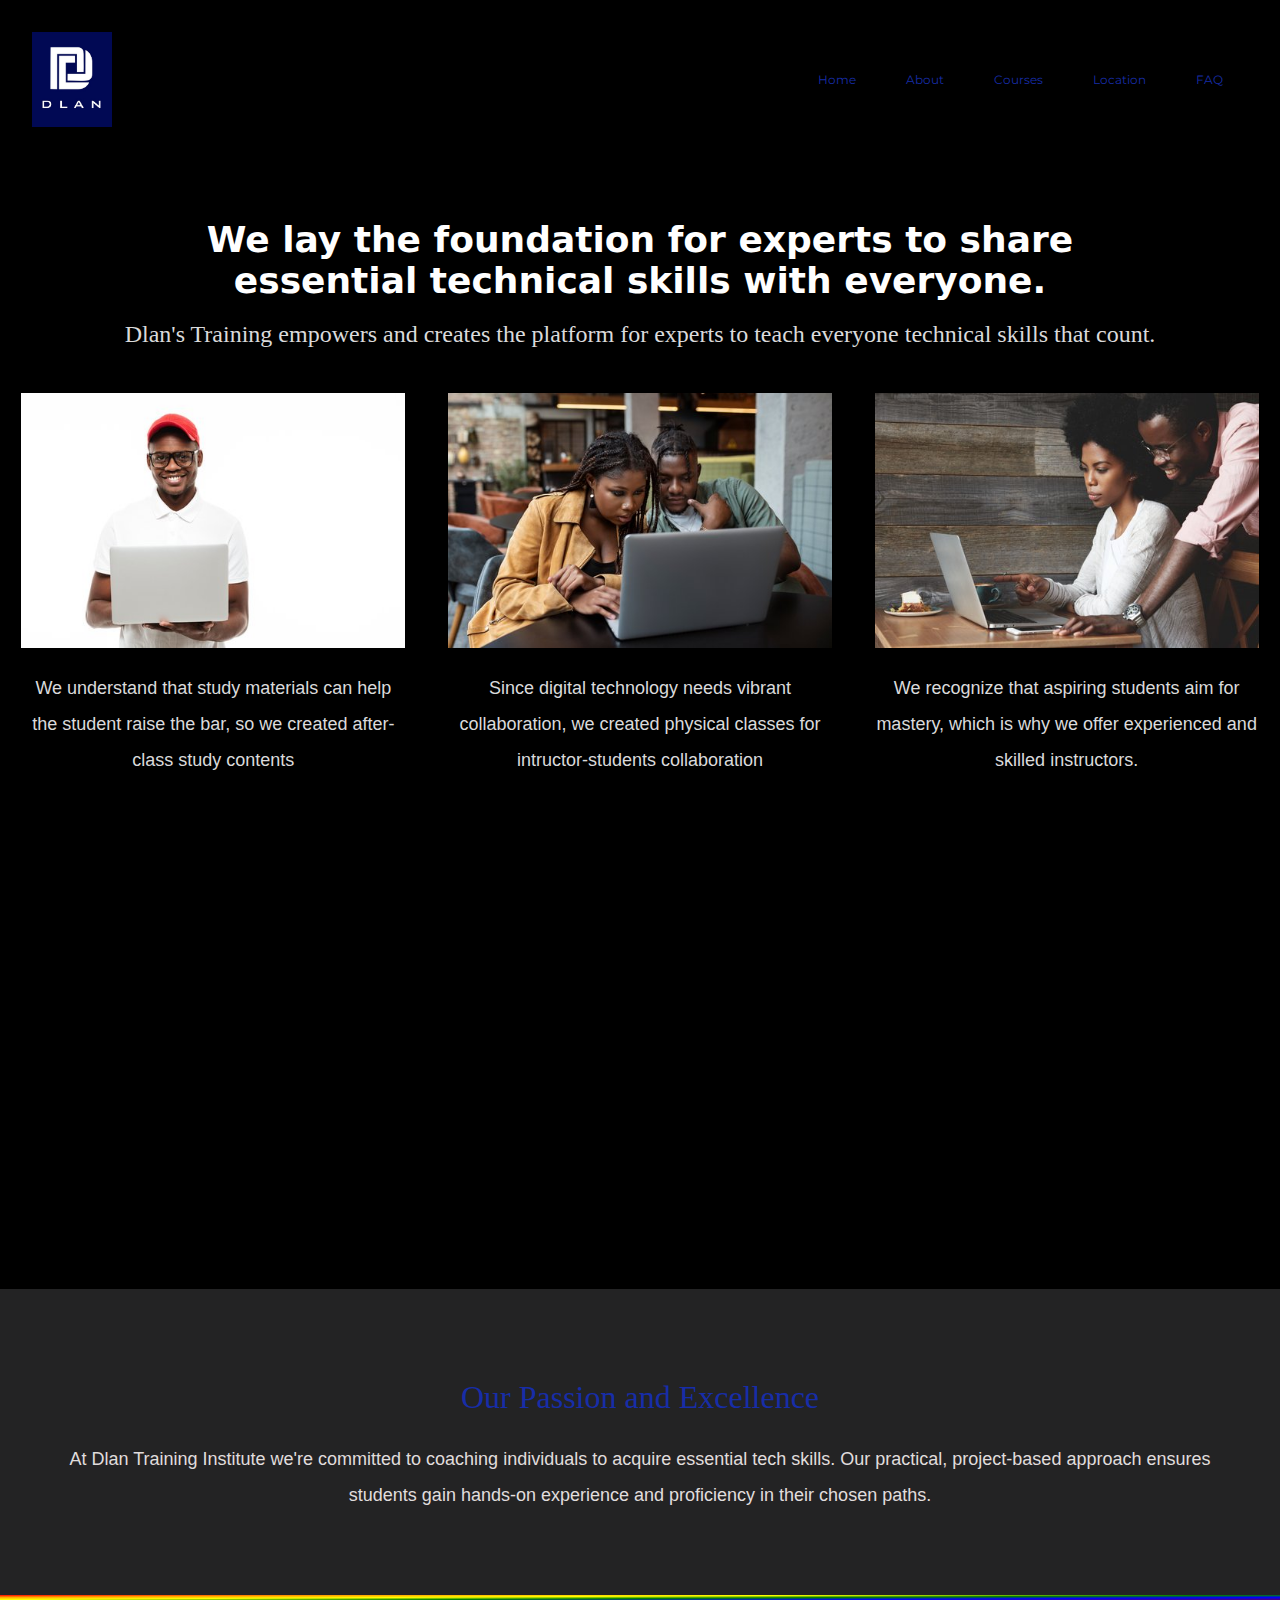
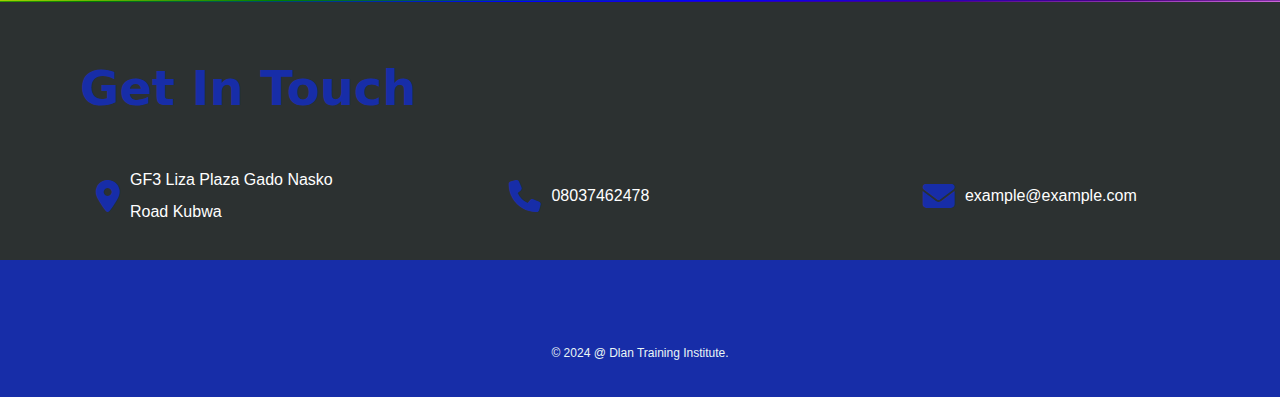
<file: About.html>
<!DOCTYPE html>
<html>
<head>
  <meta charset="utf-8">
  <meta name="viewport" content="width=device-width, initial-scale=1.0">
  <title>Office project</title>
 <link rel="stylesheet" href="https://cdnjs.cloudflare.com/ajax/libs/font-awesome/6.5.1/css/all.min.css">

  <link rel="stylesheet" href="styles.css">
 
  <link href="https://fonts.googleapis.com/css?family=Merriweather|Montserrat|Sacramento" rel="stylesheet">
  <link rel="icon" href="favicon.ico">
</head>
<body>
  <div class="navbar">
     <img src="dlan-logo.JPG" alt="logo" class="logo">
    <button class="hamburger" aria-label="Menu" aria-controls="menu">
      <i class="fa-solid fa-bars bars"></i>
    </button>
  <ul class="navlinks"  id="menu">
    <li class="links"><a href="index.html">Home</a></li>
    <li class="links"><a href="About.html">About</a></li> 
    <li class="links"><a href="Courses.html">Courses</a></li> 
    <li class="links"><a href="Location.html">Location</a></li> 
    <li class="links"><a href="FAQ.html">FAQ</a></li> 
  </ul>
  
  </div>
  <div class="About-top-container">
    <div class="header-text">
      <h1> We lay the foundation for experts to share <br> essential technical skills with everyone.</h1>
      <h2>Dlan's Training empowers and creates the platform for experts to teach everyone technical skills that count.</h2>
      
      </div>
   
      <div class="image-container">
        <div class="sing-image-container">
        <div class="image-wrapper">
          <img src="images/image1.jpg" alt="Image 1">
        </div>
         <div class="image-text">
            <p>We understand that study materials can help the student raise the bar, so we created after-class study contents</p>
         </div>
        </div>
        <div class="sing-image-container">
        <div class="image-wrapper">
          <img src="images/image2.jpg" alt="Image 2">
        </div>
        <div class="image-text">
           <p>Since digital technology needs vibrant collaboration, we created physical classes for intructor-students collaboration</p>
         </div>
    </div>
    <div class="sing-image-container">

        <div class="image-wrapper">
          <img src="images/image3.jpg" alt="Image 3">
        </div>
        <div class="image-text">
            <p>We recognize that aspiring students aim for mastery, which is why we offer experienced and skilled instructors.</p>
         </div>
      </div>
    
      
    </div>
   
  </div>
</div>
<div class="about-middle-container">
    <h2>Our Passion and Excellence</h2>
    <p>At Dlan Training Institute we're committed to coaching individuals to acquire essential tech skills. Our practical, project-based approach ensures students gain hands-on experience and proficiency in their chosen paths.</p>
 </div>
<div class="gradient"></div>
<div class="fourth-middle-container">
  <h1>Get In Touch</h1>
  <div class="contact-container">
    <div class="contact-info">
      <i class="fas fa-map-marker-alt"></i>
      <p>GF3 Liza Plaza Gado Nasko Road Kubwa</p>
    </div>
    <div class="contact-info">
      <i class="fas fa-phone"></i>
      <p>08037462478</p>
    </div>
    <div class="contact-info">
<i class="fas fa-envelope"></i>
<p>example@example.com</p>
</div>
  </div>
  
  
  
</div>

<div class="bottom-container">
  <a class="footer-link" href="">Instagram</a>
  <a class="footer-link" href="">Twitter</a>
  <a class="footer-link" href="">Facebook</a>
  <p class="copyright">© 2024 @ Dlan Training Institute.</p>
</div>
  <script src="index.js"></script>
</body>
</html>
</file>
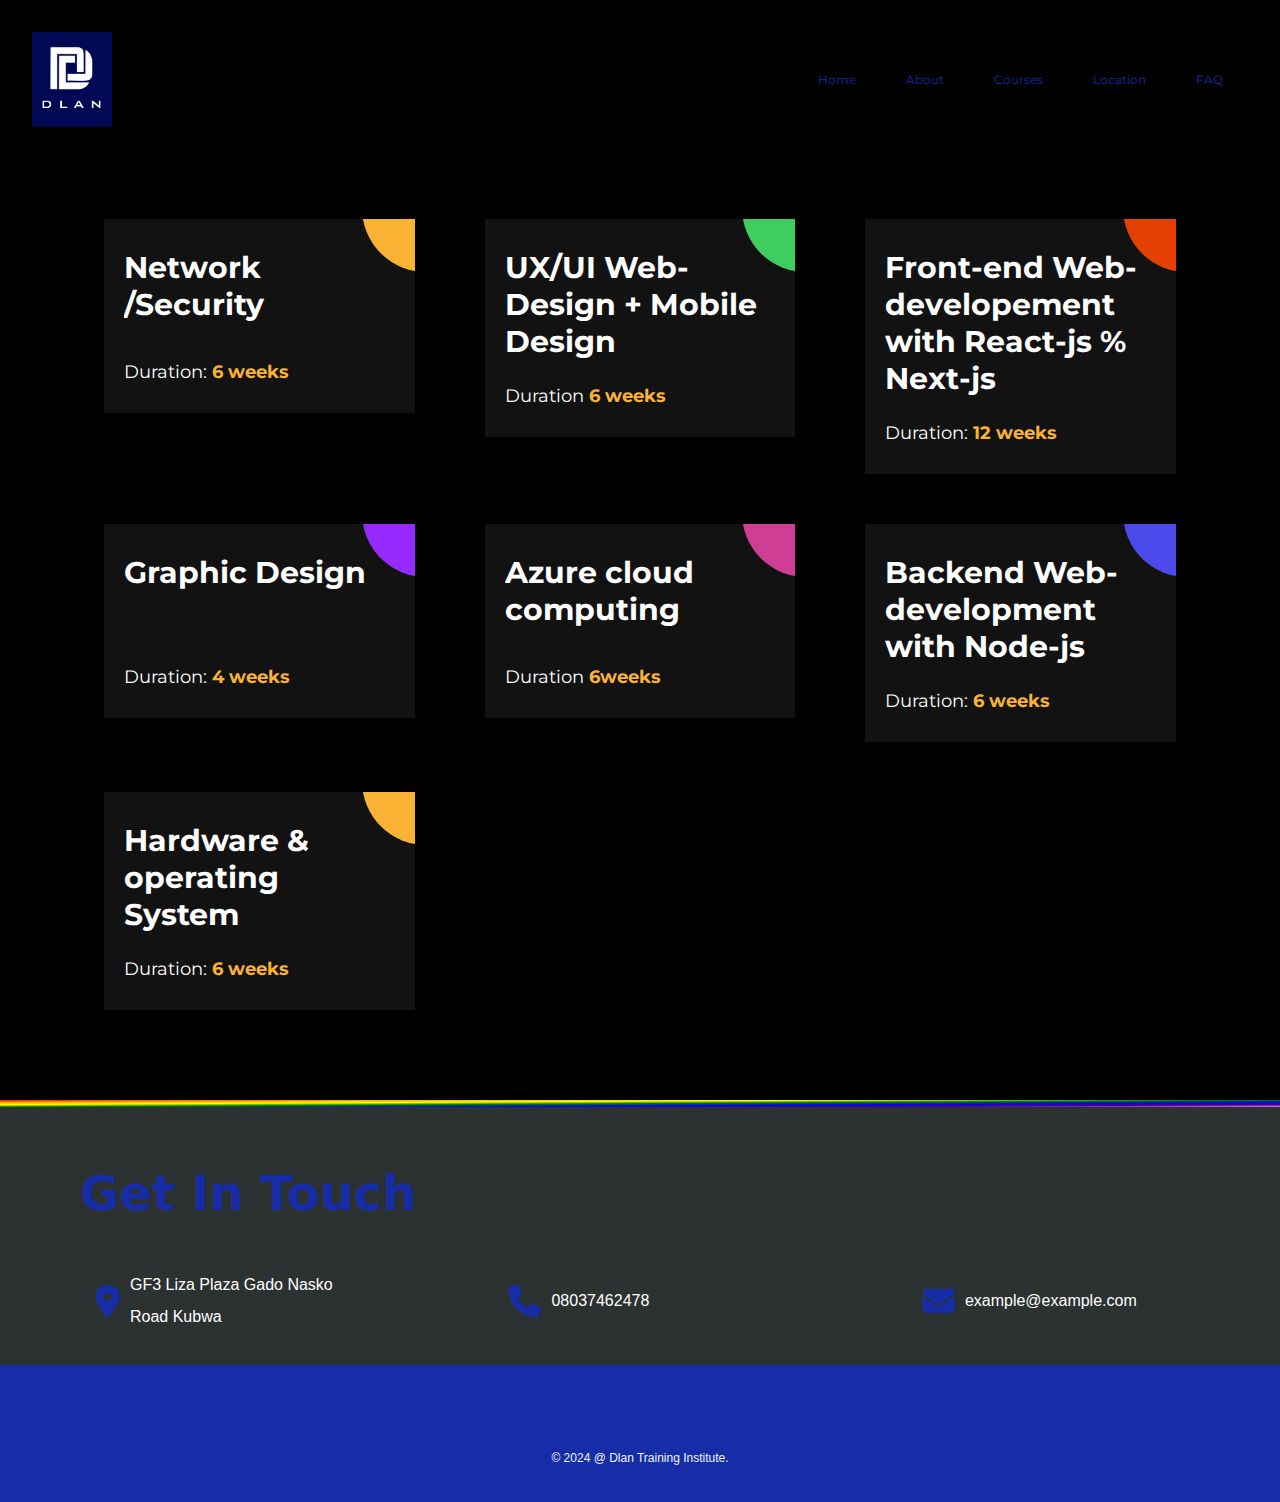
<file: Courses.html>
<!DOCTYPE html>
<html>
<head>
  <meta charset="utf-8">
  <meta name="viewport" content="width=device-width, initial-scale=1.0">
  <title>Office project</title>
 <link rel="stylesheet" href="https://cdnjs.cloudflare.com/ajax/libs/font-awesome/6.5.1/css/all.min.css">


  <link rel="stylesheet" href="styles.css">
 
  <link href="https://fonts.googleapis.com/css?family=Merriweather|Montserrat|Sacramento" rel="stylesheet">
  <link rel="icon" href="favicon.ico">
</head>
<body>
  <div class="navbar">
     <img src="dlan-logo.JPG" alt="logo" class="logo">
    <button class="hamburger" aria-label="Menu" aria-controls="menu">
      <i class="fa-solid fa-bars bars"></i>
    </button>
  <ul class="navlinks"  id="menu">
    <li class="links"><a href="index.html">Home</a></li>
    <li class="links"><a href="About.html">About</a></li> 
    <li class="links"><a href="Courses.html">Courses</a></li> 
    <li class="links"><a href="Location.html">Location</a></li> 
    <li class="links"><a href="FAQ.html">FAQ</a></li> 
  </ul>
  
  </div>
  <div class="ag-format-container">
    <div class="ag-courses_box">
      <div class="ag-courses_item">
        <a href="#" class="ag-courses-item_link">
          <div class="ag-courses-item_bg"></div>
  
          <div class="ag-courses-item_title">
            Network /Security
          </div>
  
          <div class="ag-courses-item_date-box">
            Duration:
            <span class="ag-courses-item_date">
              6 weeks
            </span>
          </div>
        </a>
      </div>
  
      <div class="ag-courses_item">
        <a href="#" class="ag-courses-item_link">
          <div class="ag-courses-item_bg"></div>
  
          <div class="ag-courses-item_title">
            UX/UI Web-Design&#160;+ Mobile Design
          </div>
  
          <div class="ag-courses-item_date-box">
            Duration
            <span class="ag-courses-item_date">
              6 weeks
            </span>
          </div>
        </a>
      </div>
  
      <div class="ag-courses_item">
        <a href="#" class="ag-courses-item_link">
          <div class="ag-courses-item_bg"></div>
  
          <div class="ag-courses-item_title">
            Front-end Web-developement with React-js % Next-js
          </div>
  
          <div class="ag-courses-item_date-box">
            Duration:
            <span class="ag-courses-item_date">
              12 weeks
            </span>
          </div>
        </a>
      </div>
  
      <div class="ag-courses_item">
        <a href="#" class="ag-courses-item_link">
          <div class="ag-courses-item_bg"></div>
  
          <div class="ag-courses-item_title">
            Graphic Design
          </div>
  
          <div class="ag-courses-item_date-box">
            Duration:
            <span class="ag-courses-item_date">
              4 weeks
            </span>
          </div>
        </a>
      </div>
  
      <div class="ag-courses_item">
        <a href="#" class="ag-courses-item_link">
          <div class="ag-courses-item_bg"></div>
  
          <div class="ag-courses-item_title">
            Azure cloud computing
          </div>
  
          <div class="ag-courses-item_date-box">
            Duration
            <span class="ag-courses-item_date">
              6weeks
            </span>
          </div>
        </a>
      </div>
  
      <div class="ag-courses_item">
        <a href="#" class="ag-courses-item_link">
          <div class="ag-courses-item_bg"></div>
  
          <div class="ag-courses-item_title">
           Backend Web-development with Node-js
          </div>
          <div class="ag-courses-item_date-box">
            Duration:
            <span class="ag-courses-item_date">
              6 weeks
            </span>
          </div>
        </a>
      </div>
  
   
      <div class="ag-courses_item">
        <a href="#" class="ag-courses-item_link">
          <div class="ag-courses-item_bg"></div>
  
          <div class="ag-courses-item_title">
            Hardware & operating System
          </div>
  
          <div class="ag-courses-item_date-box">
            Duration:
            <span class="ag-courses-item_date">
              6 weeks
            </span>
          </div>
        </a>
      </div>
  
    </div>
  </div>
  <div class="gradient"></div>
  <div class="fourth-middle-container">
    <h1>Get In Touch</h1>
    <div class="contact-container">
      <div class="contact-info">
        <i class="fas fa-map-marker-alt"></i>
        <p>GF3 Liza Plaza Gado Nasko Road Kubwa</p>
      </div>
      <div class="contact-info">
        <i class="fas fa-phone"></i>
        <p>08037462478</p>
      </div>
      <div class="contact-info">
  <i class="fas fa-envelope"></i>
  <p>example@example.com</p>
</div>
    </div>
    
    
    
  </div>
  
  <div class="bottom-container">
    <a class="footer-link" href="">Instagram</a>
    <a class="footer-link" href="">Twitter</a>
    <a class="footer-link" href="">Facebook</a>
    <p class="copyright">© 2024 @ Dlan Training Institute.</p>
  </div>
  <script src="index.js"></script>
</body>
</html>
</file>
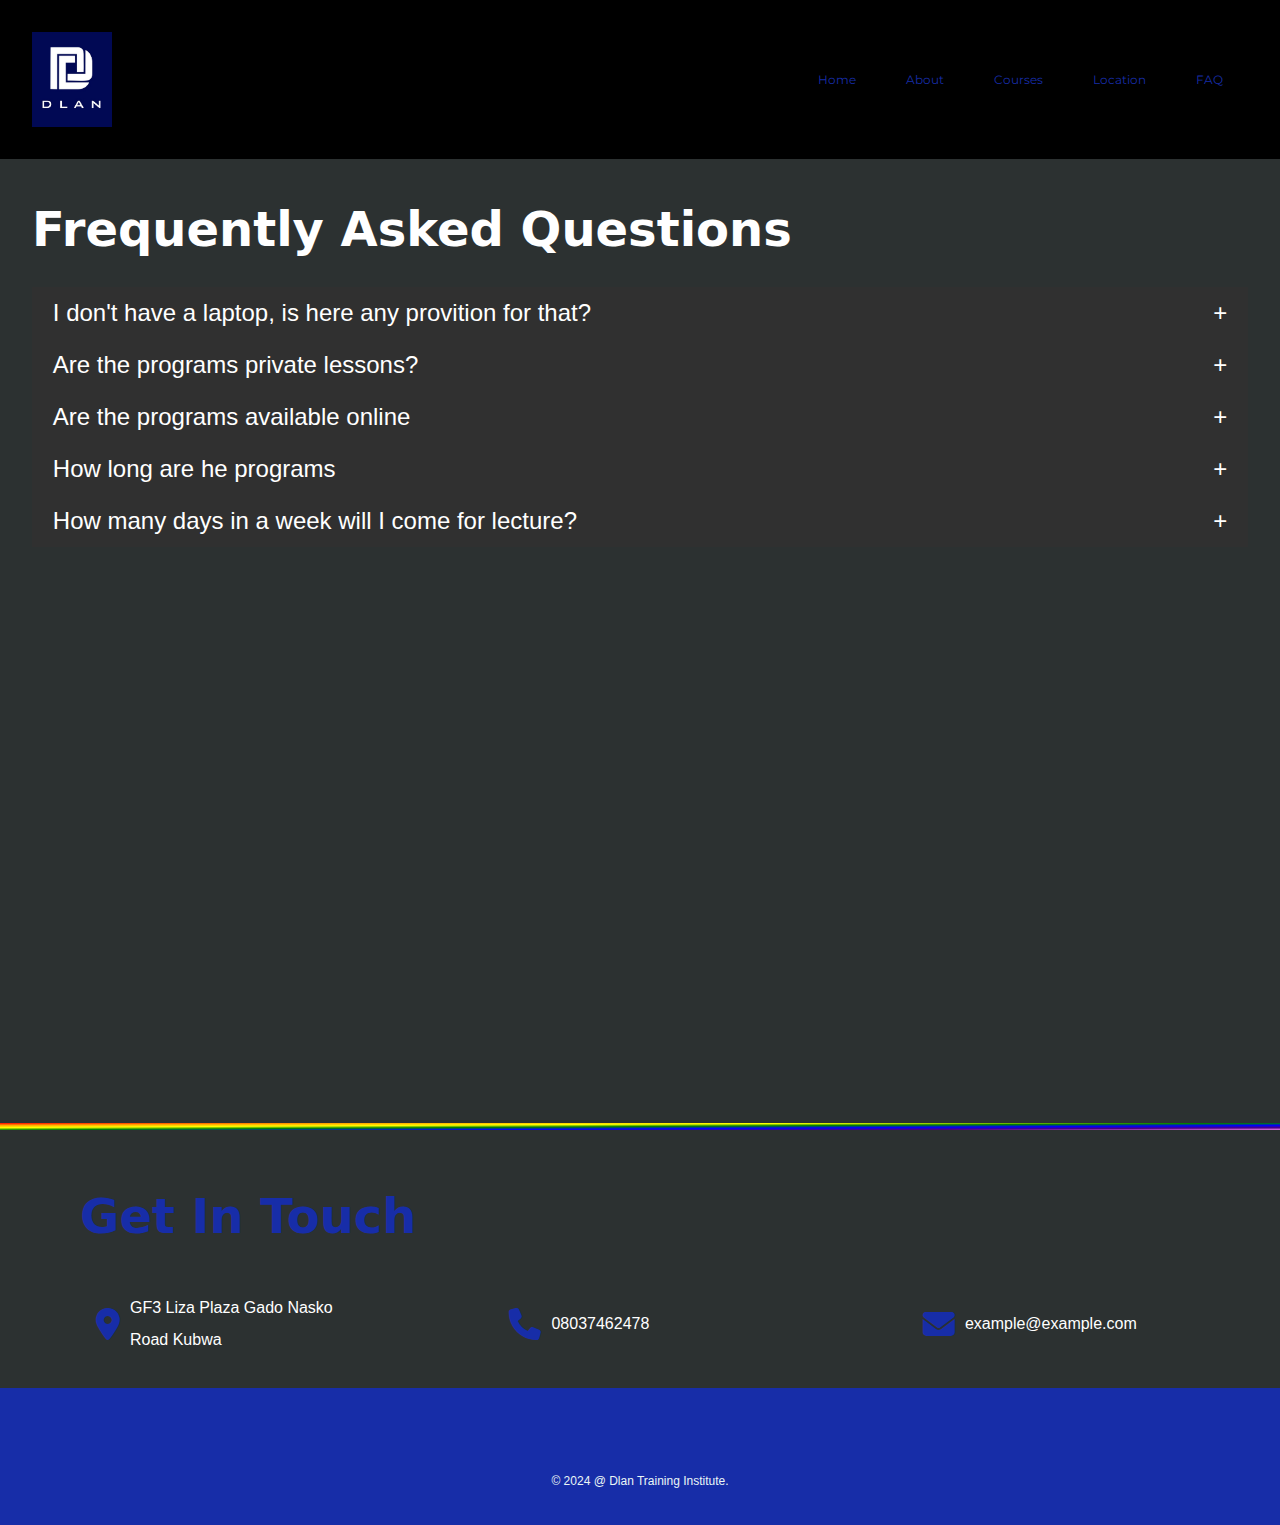
<file: FAQ.html>
<!DOCTYPE html>
<html>
<head>
  <meta charset="utf-8">
  <meta name="viewport" content="width=device-width, initial-scale=1.0">
  <title>Office project</title>
 <link rel="stylesheet" href="https://cdnjs.cloudflare.com/ajax/libs/font-awesome/6.5.1/css/all.min.css">

  <link rel="stylesheet" href="styles.css">
 
  <link href="https://fonts.googleapis.com/css?family=Merriweather|Montserrat|Sacramento" rel="stylesheet">
  <link rel="icon" href="favicon.ico">
</head>
<body>
 
  <div class="navbar">
     <img src="dlan-logo.JPG" alt="logo" class="logo">
    <button class="hamburger" aria-label="Menu" aria-controls="menu">
      <i class="fa-solid fa-bars bars"></i>
    </button>
  <ul class="navlinks"  id="menu">
    <li class="links"><a href="index.html">Home</a></li>
    <li class="links"><a href="About.html">About</a></li> 
    <li class="links"><a href="Courses.html">Courses</a></li> 
    <li class="links"><a href="Location.html">Location</a></li> 
    <li class="links"><a href="FAQ.html">FAQ</a></li> 
  </ul>
  
  </div>

  <div class="faq-container">
    <h1>Frequently Asked Questions</h1>
    <details>
    <summary>I don't have a laptop, is here any provition for that?</summary>
    <div>
   The tags <em>details</em> and <em>summary</em> have you covered.
    </div>
  </details>
  <details>
    <summary>Are the programs private lessons?</summary>
    <div>
   The tags <em>details</em> and <em>summary</em> have you covered.
    </div>
  </details>
  <details>
    <summary>Are the programs available online</summary>
    <div>
   The tags <em>details</em> and <em>summary</em> have you covered.
    </div>
  </details>
  <details>
    <summary>How long are he programs</summary>
    <div>
   The tags <em>details</em> and <em>summary</em> have you covered.
    </div>
  </details>
  <details>
    <summary>How many days in a week will I come for lecture?</summary>
    <div>
   The tags <em>details</em> and <em>summary</em> have you covered.
    </div>
  </details>
  </div>
  <div class="gradient"></div>
  <div class="fourth-middle-container">
    <h1>Get In Touch</h1>
    <div class="contact-container">
      <div class="contact-info">
        <i class="fas fa-map-marker-alt"></i>
        <p>GF3 Liza Plaza Gado Nasko Road Kubwa</p>
      </div>
      <div class="contact-info">
        <i class="fas fa-phone"></i>
        <p>08037462478</p>
      </div>
      <div class="contact-info">
  <i class="fas fa-envelope"></i>
  <p>example@example.com</p>
</div>
    </div>
    
    
    
  </div>
  
  <div class="bottom-container">
    <a class="footer-link" href="">Instagram</a>
    <a class="footer-link" href="">Twitter</a>
    <a class="footer-link" href="">Facebook</a>
    <p class="copyright">© 2024 @ Dlan Training Institute.</p>
  </div>
  <script src="index.js"></script>
</body>
</html>
</file>
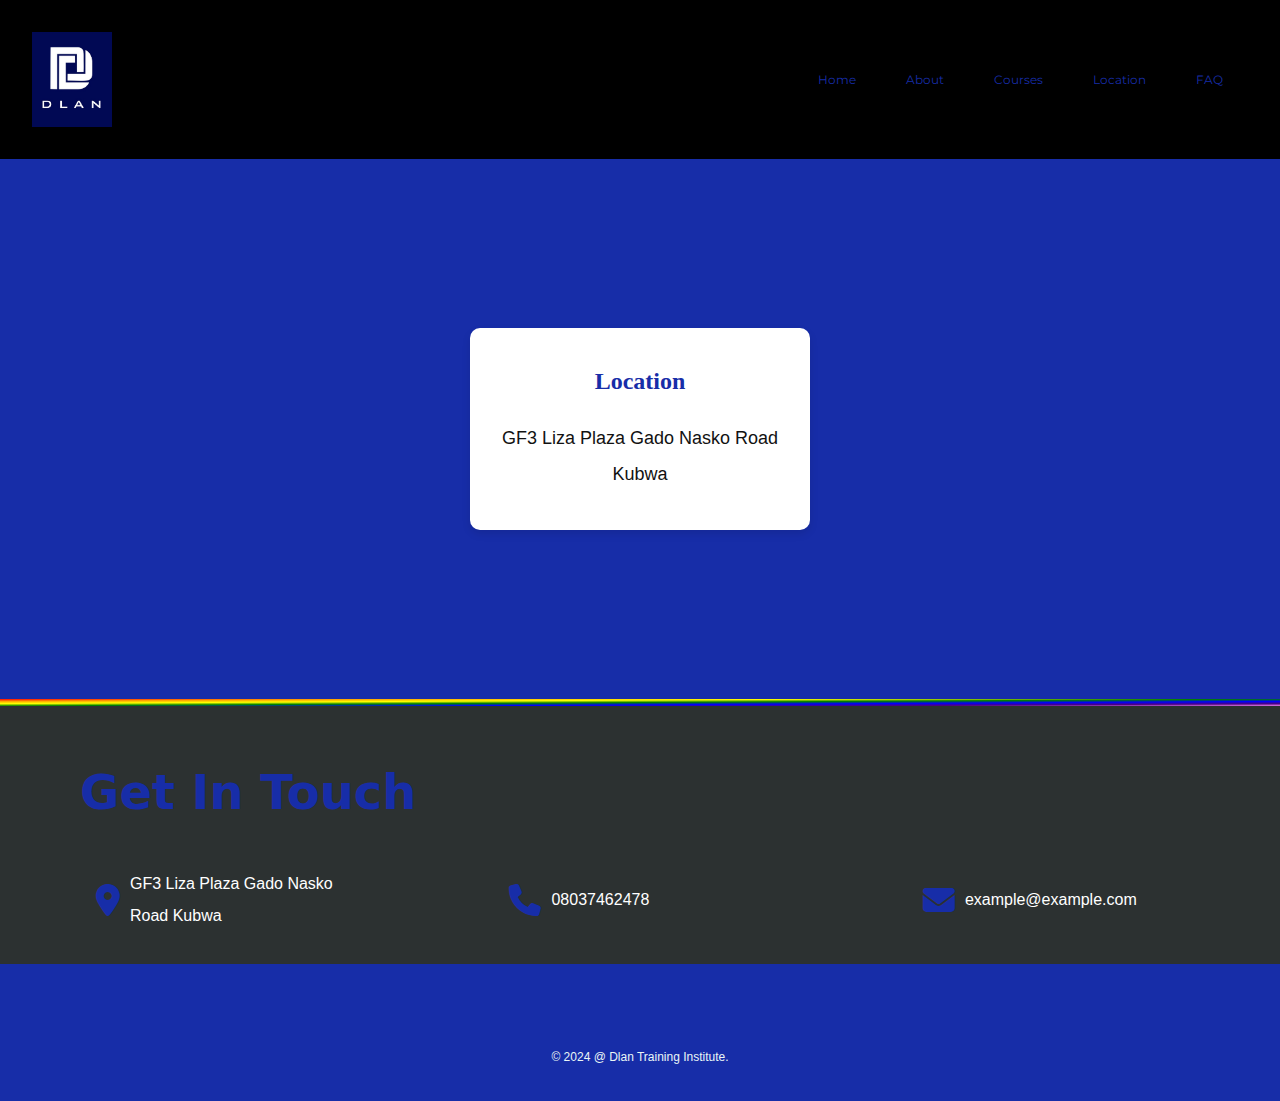
<file: Location.html>
<!DOCTYPE html>
<html>
<head>
  <meta charset="utf-8">
  <meta name="viewport" content="width=device-width, initial-scale=1.0">
  <title>Office project</title>
 <link rel="stylesheet" href="https://cdnjs.cloudflare.com/ajax/libs/font-awesome/6.5.1/css/all.min.css">

  <link rel="stylesheet" href="styles.css">
 
  <link href="https://fonts.googleapis.com/css?family=Merriweather|Montserrat|Sacramento" rel="stylesheet">
  <link rel="icon" href="favicon.ico">
</head>
<body>
 
  <div class="navbar">
 <img src="dlan-logo.JPG" alt="logo" class="logo">
    <button class="hamburger" aria-label="Menu" aria-controls="menu">
      <i class="fa-solid fa-bars bars"></i>
    </button>
  <ul class="navlinks"  id="menu">
    <li class="links"><a href="index.html">Home</a></li>
    <li class="links"><a href="About.html">About</a></li> 
    <li class="links"><a href="Courses.html">Courses</a></li> 
    <li class="links"><a href="Location.html">Location</a></li> 
    <li class="links"><a href="FAQ.html">FAQ</a></li> 
  </ul>
  
  </div>
<div class="location-container">
    <div class="card">
        <div class="card-content">
            <h2>Location</h2>
            <p>GF3 Liza Plaza Gado Nasko Road Kubwa</p>
        </div>
    </div>
</div>
 
  <div class="gradient"></div>
  <div class="fourth-middle-container">
    <h1>Get In Touch</h1>
    <div class="contact-container">
      <div class="contact-info">
        <i class="fas fa-map-marker-alt"></i>
        <p>GF3 Liza Plaza Gado Nasko Road Kubwa</p>
      </div>
      <div class="contact-info">
        <i class="fas fa-phone"></i>
        <p>08037462478</p>
      </div>
      <div class="contact-info">
  <i class="fas fa-envelope"></i>
  <p>example@example.com</p>
</div>
    </div>
    
    
    
  </div>
  
  <div class="bottom-container">
    <a class="footer-link" href="">Instagram</a>
    <a class="footer-link" href="">Twitter</a>
    <a class="footer-link" href="">Facebook</a>
    <p class="copyright">© 2024 @ Dlan Training Institute.</p>
  </div>
  <script src="index.js"></script>
</body>
</html>
</file>
<file: styles.css>
body {
  background-color: #000;
  margin: 0;
  font-family: 'Merriweather', serif;

}


h1 {
  
  color: #fff;

  font-size: 3rem;

  margin: 10px auto 0 auto;

  font-family: 'sans';

}


h2 {
  
color: #172da8;
  
font-family: 'sans serif';

font-size: 2.5rem;

font-weight: normal;
  
padding-bottom: 5px;

}


h3 {
  
 color: #172da8;
  
 font-family: 'Montserrat', 
 sans-serif;

}


p {
  color:#EAF6F6;
  line-height: 2;

}


hr {
  
border: dotted #EAF6F6 6px;
  
border-bottom: none;
  
width: 4%;
  
margin: 100px auto;

}
a{
  
  color: #172da8;

  font-family: 'Montserrat', sans-serif;

  margin: 10px 20px;

  text-decoration: none;

}


a:hover{
  color: #EAF6F6;

}



.navbar{
  padding:2rem;
  display: flex;
  justify-content: space-between;
  align-items: center;

}

.logo{
  width: 5rem;
}

.hamburger{
  display: none;
}



.navlinks{
  display: flex;
}

.links{
  padding: 5px;
  font-size: 12px;
}

.top-container {
    text-align: center;
    background-image: url('images/header.jpg');
    background-size: cover;
    background-position: center;
    padding-top: 50px;
    position: relative;
    height: 120vh;
   
}
.header-overlay {
  position: absolute;
  top: 0;
  left: 0;
  width: 100%;
  height: 100%;
  background-color: rgba(0, 0, 0, 0.6); /* Adjust the alpha value (last parameter) to control darkness */
  z-index: 1;
}

.header-text {
  text-align: center;
  position: relative;
  z-index: 2; 
}

.header-btn{
  margin-top: 4rem; 
  position: relative;
  z-index: 3; 
}


.middle-container {
  z-index: 2; 
  margin: 100px 0;
  padding: 30px 70px;
}

.desc-container {
  display: grid;
  grid-template-columns: repeat(3, 1fr);
  gap: 20px;
}

.desc {
  display: flex;
  flex-direction: column;
  align-items: center;
  text-align: center;
  border: 1px solid #ddd; /* Adding border for visualization */
  padding: 20px; /* Adding padding for spacing */
}

.desc i {
  font-size: 70px;
  color:#172da8;
}
.second-middle-container {
  padding: 4rem;
  display: flex;
  justify-content: space-between;
  background-color: #172da8;
}

.info-container {
  line-height: 3rem;
  width: 30%;
}



.icon2 {
  font-size: 7rem;
  color: #fbff0b;
  animation: growShrink 1s infinite alternate; /* Apply the animation */
}

@keyframes growShrink {
  0% {
    transform: scale(1); /* Initial size */
  }
  100% {
    transform: scale(1.2); /* Slightly larger size */
  }
}

.info-container h3{
  line-height: 1.5;
  margin-top: 20px;
  color: #FFF;
}

.info-container p {
  margin-top: 10px;
}

.info-container button{
  margin: 0;
}
.content-container {
  width: 60%;
  display: grid;
  grid-template-columns: repeat(2, 1fr);
  gap: 10px; /* Add gap between content boxes */
}

.content-box {
  padding: 20px;
  width: 15rem;
  background-color: #fff;
}
.content-box p{
  font-size: 15px;
  color: #121212;
}

.circle {
  width: 30px;
  height: 30px;
  background-color: #555;
  color: #fff;
  border-radius: 50%; /* Create a circle */
  display: flex;
  justify-content: center;
  align-items: center;
  font-size: 18px;
}
.third-middle-container {
  padding: 3rem;
}
.third-middle-container h1{
  color:#172da8;
  padding: 2rem;
}


.testimonial-container {
  display: grid;
  grid-template-columns: repeat(3, 1fr);
}

.testimonial {
  padding: 20px;
  margin-right: 80px;
  margin-bottom: 20px;
}

.testimonial img {
  max-width: 100%;
}

.testimonial h4 {
  margin-top: 10px;
}

.testimonial p {
  font-style: italic;
  margin-top: 10px;
}
.fourth-middle-container{
  padding:  1rem 3rem;
  background-color: #2c3131;

}
.fourth-middle-container h1{
  color:#172da8;
  padding: 2rem;
}

.contact-container {
  margin:0 3rem;
  display: flex;
  justify-content: space-between;
}

.contact-info {
  flex-basis: 24%; /* Adjust the width as needed */
  display: flex;
  align-items: center;
}

.contact-info i {
  margin-right: 10px;
  color: #172da8;
  font-size: 2rem;
}

.contact-info p{
  color: #fff;
}




.bottom-container {
  text-align: center;
 
 background-color:#172da8;
 
 padding: 50px 0 20px;

}




.contact-message {

  width: 40%;
  
  margin: 40px auto 60px;

}



.btn {
  
 background: #172da8;
 
 background-image: -webkit-linear-gradient(top, #11cdd4, #11999e);
  
 background-image: -moz-linear-gradient(top, #11cdd4, #11999e);
 
 background-image: -ms-linear-gradient(top, #11cdd4, #11999e);
  
 background-image: -o-linear-gradient(top, #11cdd4, #11999e);
  
 background-image: linear-gradient(to bottom, #11cdd4, #11999e);
  
-webkit-border-radius: 8;
  
-moz-border-radius: 8;
  
 border-radius: 8px;
  font-family: 'Montserrat', sans-serif;
  color: #ffffff;
    font-size: 20px;
 
 padding: 10px 20px 10px 20px;
   
 text-decoration: none;
}


.btn:hover {
  
  background: #30e3cb;
 
  background-image: -webkit-linear-gradient(top, #30e3cb, #2bc4ad);
  
  background-image: -moz-linear-gradient(top, #30e3cb, #2bc4ad);
 
  background-image: -ms-linear-gradient(top, #30e3cb, #2bc4ad);
  
  background-image: -o-linear-gradient(top, #30e3cb, #2bc4ad);
 
  background-image: linear-gradient(to bottom, #30e3cb, #2bc4ad);
 
  text-decoration: none;

}

.copyright {
 
 color: #EAF6F6;
  font-size: 0.75rem;
}

 /* About page styling */


.About-top-container {
  text-align: center;
  background-position: center;
  padding-top: 50px;
  position: relative;
  height: 120vh;
}

.header-text {
  margin-bottom: 40px;
}

.header-text h1 {
  min-width: 300px;
  font-size: 36px;
  margin-bottom: 20px;
}

.header-text h2 {
  font-size: 24px;
  color:#dadadb;
}

.image-container {
  display: flex;
  justify-content: space-around;
  flex-wrap: wrap;
  margin-bottom: 40px;
}

.sing-image-container {
  width: 30%;
  margin-bottom: 20px;
}

.image-wrapper {
  overflow: hidden;
}

.image-wrapper img {
  max-width: 100%;
  height: auto;
}

.image-text p {
  font-size: 18px;
  color: #dadadb;
}

.about-middle-container {
  text-align: center;
  padding: 50px 0;
}

.about-middle-container h2 {
  font-size: 32px;
  margin-bottom: 20px;
}

.about-middle-container p {
  font-size: 18px;
  color: #666;
}

/* Media Queries */




.gradient {
  height: 7px; /* Increase the height to make the gradient more visible */
  background-image: linear-gradient(to bottom right, red, orange, yellow, green, blue, indigo, violet); /* Gradient colors */
}

.about-middle-container{
  padding:4rem ;
  background-color:#232324 ;
  text-align: center;
}

.about-middle-container p{
  color:#e0dddd; 
  
}

/* location Styling */

.location-container {
  display: flex;
  justify-content: center;
  align-items: center;
  height: 60vh; /* Adjust height as needed */
  background-color: #172da8;
}

.card {
  width: 300px; /* Adjust width as needed */
  padding: 20px;
  background-color: #fff;
  border-radius: 10px;
  box-shadow: 0 4px 8px rgba(0, 0, 0, 0.1); /* Add shadow */
}

.card-content {
  text-align: center;
}

.card-content h2 {
  font-weight: bold;
  font-size: 24px;
}

.card-content p {
  font-size: 18px;
  color: #121212;
}
.ag-format-container {
  width: 1142px;
  margin: 0 auto;
}


body {
  background-color: #000;
}
.ag-courses_box {
  display: -webkit-box;
  display: -ms-flexbox;
  display: flex;
  -webkit-box-align: start;
  -ms-flex-align: start;
  align-items: flex-start;
  -ms-flex-wrap: wrap;
  flex-wrap: wrap;

  padding: 50px 0;
}
.ag-courses_item {
  -ms-flex-preferred-size: calc(33.33333% - 30px);
  flex-basis: calc(33.33333% - 30px);

  margin: 0 15px 30px;

  overflow: hidden;

  border-radius: 28px;
}
.ag-courses-item_link {
  display: block;
  padding: 30px 20px;
  background-color: #121212;

  overflow: hidden;

  position: relative;
}
.ag-courses-item_link:hover,
.ag-courses-item_link:hover .ag-courses-item_date {
  text-decoration: none;
  color: #FFF;
}
.ag-courses-item_link:hover .ag-courses-item_bg {
  -webkit-transform: scale(10);
  -ms-transform: scale(10);
  transform: scale(10);
}
.ag-courses-item_title {
  min-height: 87px;
  margin: 0 0 25px;

  overflow: hidden;

  font-weight: bold;
  font-size: 30px;
  color: #FFF;

  z-index: 2;
  position: relative;
}
.ag-courses-item_date-box {
  font-size: 18px;
  color: #FFF;

  z-index: 2;
  position: relative;
}
.ag-courses-item_date {
  font-weight: bold;
  color: #f9b234;

  -webkit-transition: color .5s ease;
  -o-transition: color .5s ease;
  transition: color .5s ease
}
.ag-courses-item_bg {
  height: 128px;
  width: 128px;
  background-color: #f9b234;

  z-index: 1;
  position: absolute;
  top: -75px;
  right: -75px;

  border-radius: 50%;

  -webkit-transition: all .5s ease;
  -o-transition: all .5s ease;
  transition: all .5s ease;
}
.ag-courses_item:nth-child(2n) .ag-courses-item_bg {
  background-color: #3ecd5e;
}
.ag-courses_item:nth-child(3n) .ag-courses-item_bg {
  background-color: #e44002;
}
.ag-courses_item:nth-child(4n) .ag-courses-item_bg {
  background-color: #952aff;
}
.ag-courses_item:nth-child(5n) .ag-courses-item_bg {
  background-color: #cd3e94;
}
.ag-courses_item:nth-child(6n) .ag-courses-item_bg {
  background-color: #4c49ea;
}



@media only screen and (max-width: 979px) {
  .ag-courses_item {
    -ms-flex-preferred-size: calc(50% - 30px);
    flex-basis: calc(50% - 30px);
  }
  .ag-courses-item_title {
    font-size: 24px;
  }
}

@media only screen and (max-width: 767px) {
  .ag-format-container {
    width: 96%;
  }

}
@media only screen and (max-width: 639px) {
  .ag-courses_item {
    -ms-flex-preferred-size: 100%;
    flex-basis: 100%;
  }
  .ag-courses-item_title {
    min-height: 72px;
    line-height: 1;

    font-size: 24px;
  }
  .ag-courses-item_link {
    padding: 22px 40px;
  }
  .ag-courses-item_date-box {
    font-size: 16px;
  }
}

/* styling for FAQ */
body{
  background-color: #000;
  font-family: 'Open Sans', sans-serif;
}

.container h1{
  color: #fff;
  text-align: center;
}

details{
  background-color: #303030;
  color: #fff;
  font-size: 1.5rem;
}

summary {
  padding: .5em 1.3rem;
  list-style: none;
  display: flex;
  justify-content: space-between;  
  transition: height 1s ease;
}

summary::-webkit-details-marker {
  display: none;
}

summary:after{
  content: "\002B";
}

details[open] summary {
    border-bottom: 1px solid #aaa;
    margin-bottom: .5em;
}

details[open] summary:after{
  content: "\00D7";
}

details[open] div{
  padding: .5em 1em;
}


 /* faq styling */

.faq-container{
  height: 100vh;
  padding: 2rem;
  background-color: #2c3131;
}

.faq-container h1{
  margin-bottom: 30px;
}
/* styling for tablet */

@media only screen and (min-width: 601px) and (max-width: 930px) {
  .navbar{
  display: flex;
  justify-content: space-between;
  align-items: center;
}

.navlinks{
  display: none;
}

.showlink{
  display:block;
}

 .links{
  padding: 10px 3px;
}

.hamburger{
  display:block;
  cursor: pointer;
  background-color: transparent;
  border: none;
  transition: transform 0.3s ease;
}
.hamburger:hover {
  transform: rotate(90deg);
}

.bars{
  font-size: 1.5rem;
  color: white;
}
.desc-container {
  
  grid-template-columns: repeat(2, 1fr);
}

.second-middle-container {
  display: block;
  text-align: center;
}
.info-container {
  width: 100%;
  
}
.content-container {
  width: 100%;
  display: flex;
  flex-wrap: wrap;
  gap: 20px; 
}
.content-box {
  margin-top: 30px;
  padding: 10px;
  width: 14rem;
  background-color: #fff;
}

 

.third-middle-container h1{
  font-size:2rem;
  padding: 1rem;
}
.testimonial-container {
  grid-template-columns: repeat(2, 1fr);
}
.testimonial {
  width: 80%;
  margin-right: 0;
}
.contact-info {
  flex-basis: 100%; 
  display: flex;
  align-items: center;
}

.contact-info i {
  margin-right: 10px;
  color:#172da8;
  font-size: 15px;
}
.contact-info p{
  font-size: 12px;
}

}
@media only screen and (min-width: 350px) and (max-width: 600px)  {
  body {
    padding: 10px;
    }
    .navbar{
      display: flex;
      justify-content: space-between;
      align-items: center;
    }
  
  .navlinks{
    display: none;
  }
  
  .showlink{
    display:block;
  }
  
   .links{
    padding: 10px 3px;
  }
  
  .hamburger{
    display:block;
    cursor: pointer;
    background-color: transparent;
    border: none;
    transition: transform 0.3s ease;
  }
  .hamburger:hover {
    transform: rotate(90deg);
  }
  
  .bars{
    font-size: 1.5rem;
    color: white;
  }
  .top-container {
    padding-top: 50px;
    height: 100vh;
   
}
.desc-container {
  
  grid-template-columns: repeat(1, 1fr);
}
  .desc{
  width: 100%;
}
.second-middle-container {
  display: block;
  text-align: center;
}
.info-container {
  width: 100%;
  
}
.content-container {
  width: 100%;
  display: block;
}
.content-box {
  margin-top: 30px;
  padding: 10px;
  width: 100%;
  background-color: #fff;
}
.third-middle-container h1{
  font-size:2rem;
  padding: 1rem;
}
.testimonial-container {
 display: block;
}
.testimonial {
  width: 100%;
  margin-right: 0;
}

.fourth-middle-container h1{
 font-size: 2rem;  
}
.contact-container {
  margin:0;
  display:block;
}
.contact-info {
  flex-basis: 50%; 
  display: block;
  align-items:left;
}

.contact-info i {
  margin-right: 10px;
  color: #172da8;
  font-size: 15px;
}
.contact-info p{
  font-size: 12px;
}
.contact-info h1{
  font-size: 1rem;
}
.About-top-container {
  height: 250vh;
}

.image-container {
  display: block;
}
.sing-image-container {
  width: 80%;
  margin-left: 35px;
}

.faq-container{
  height: 130vh;
}

 
}
</file>
